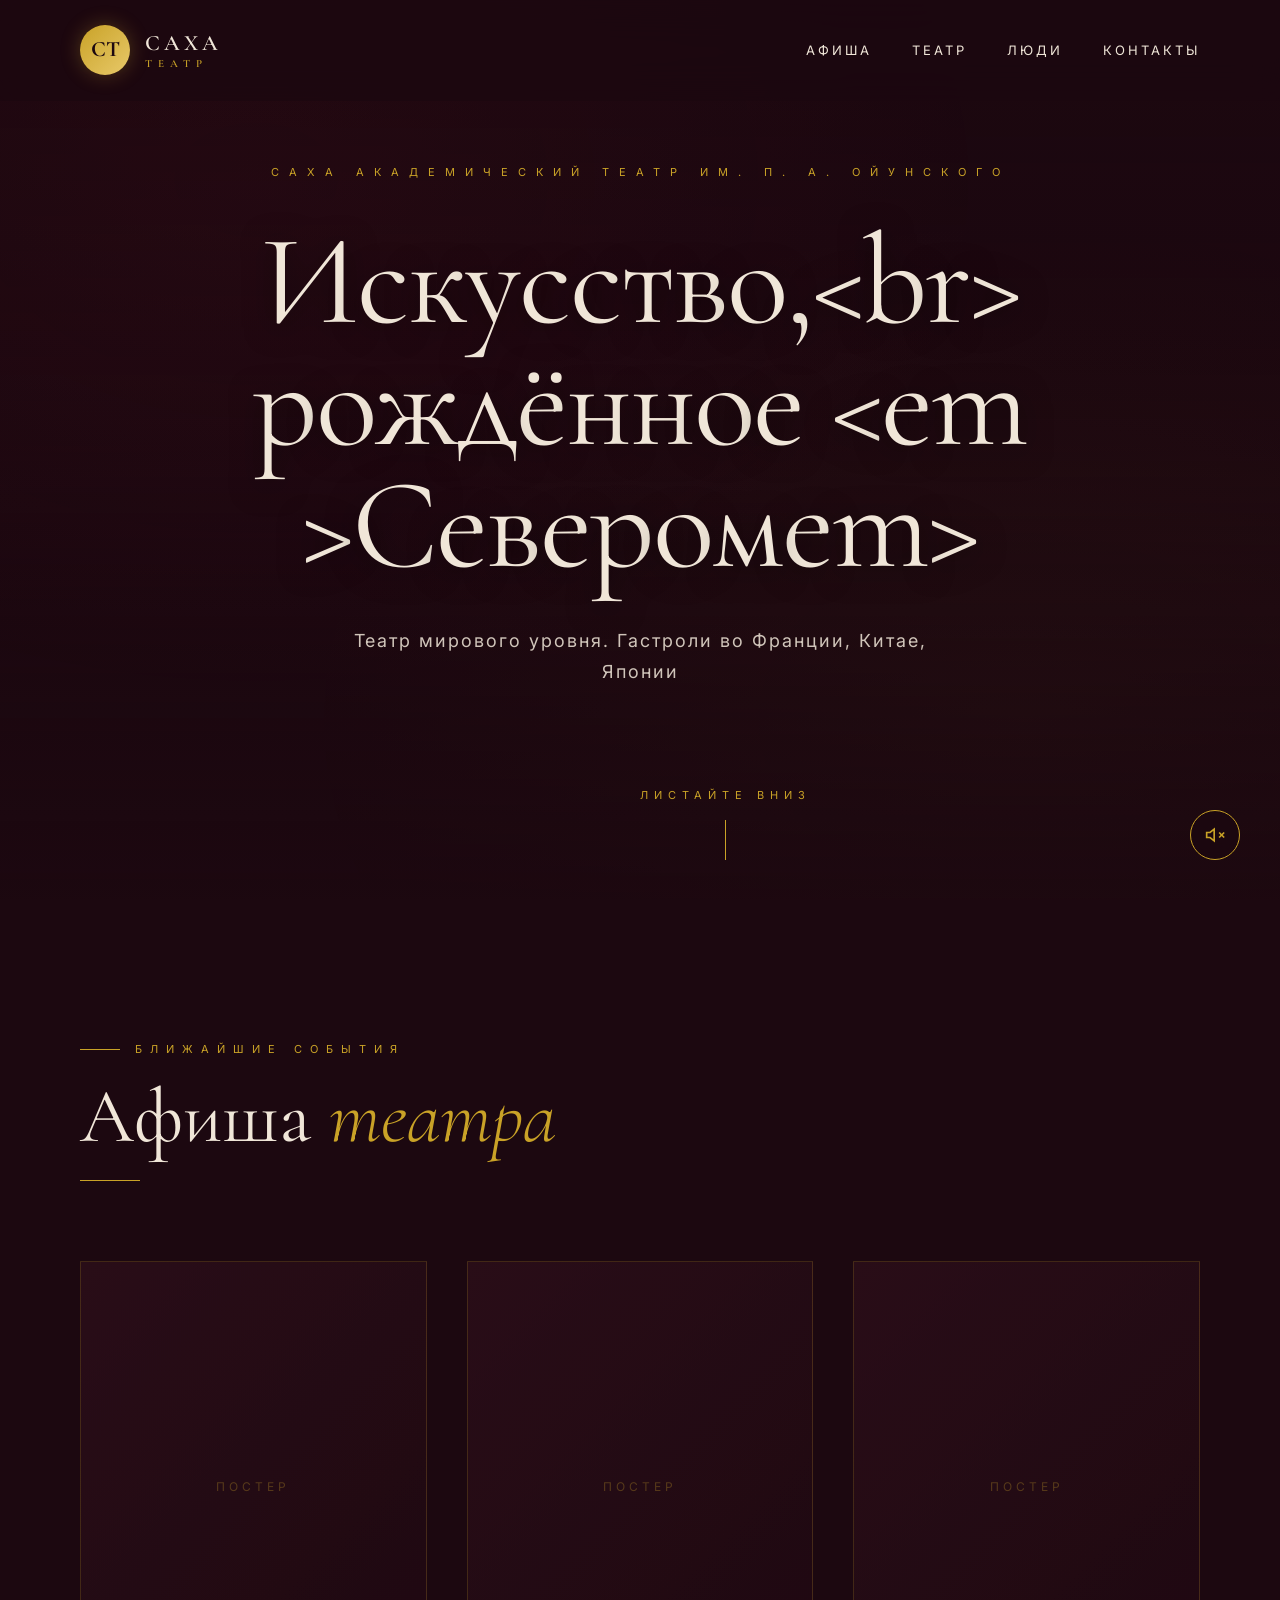
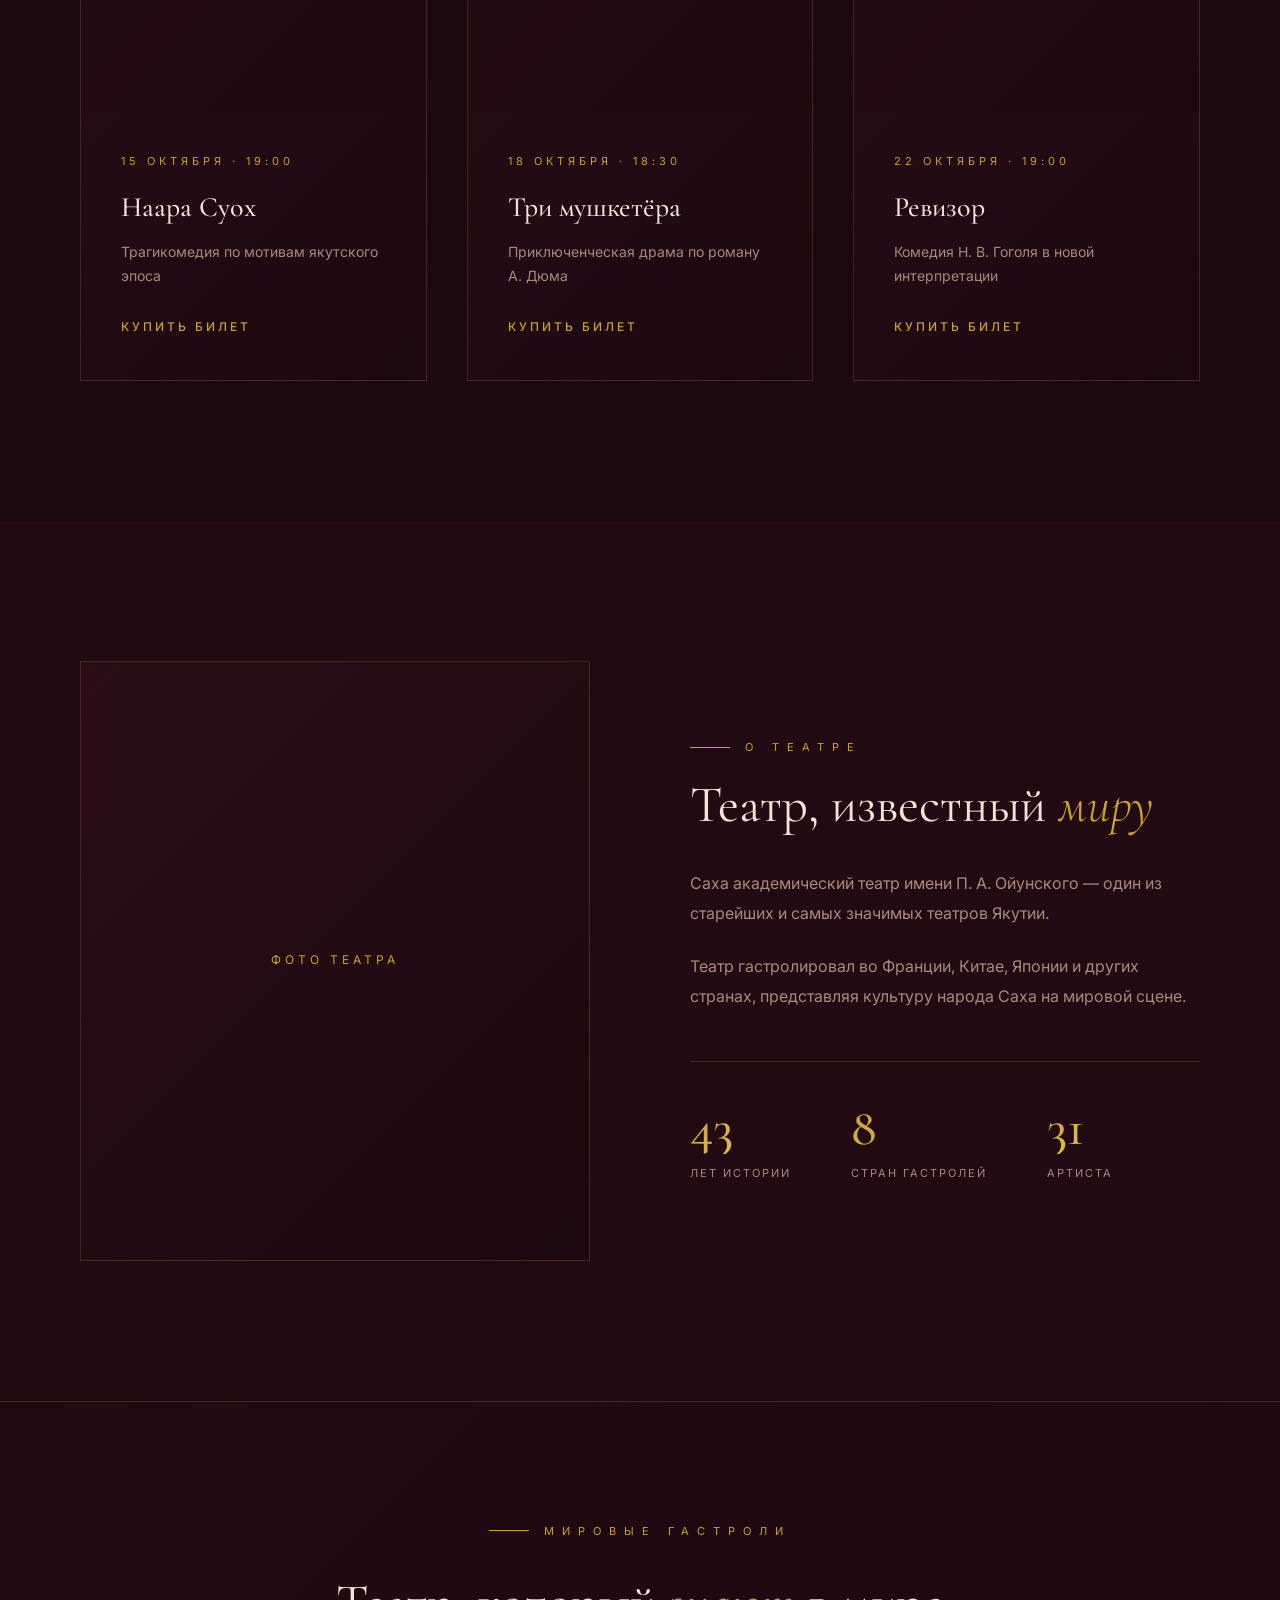
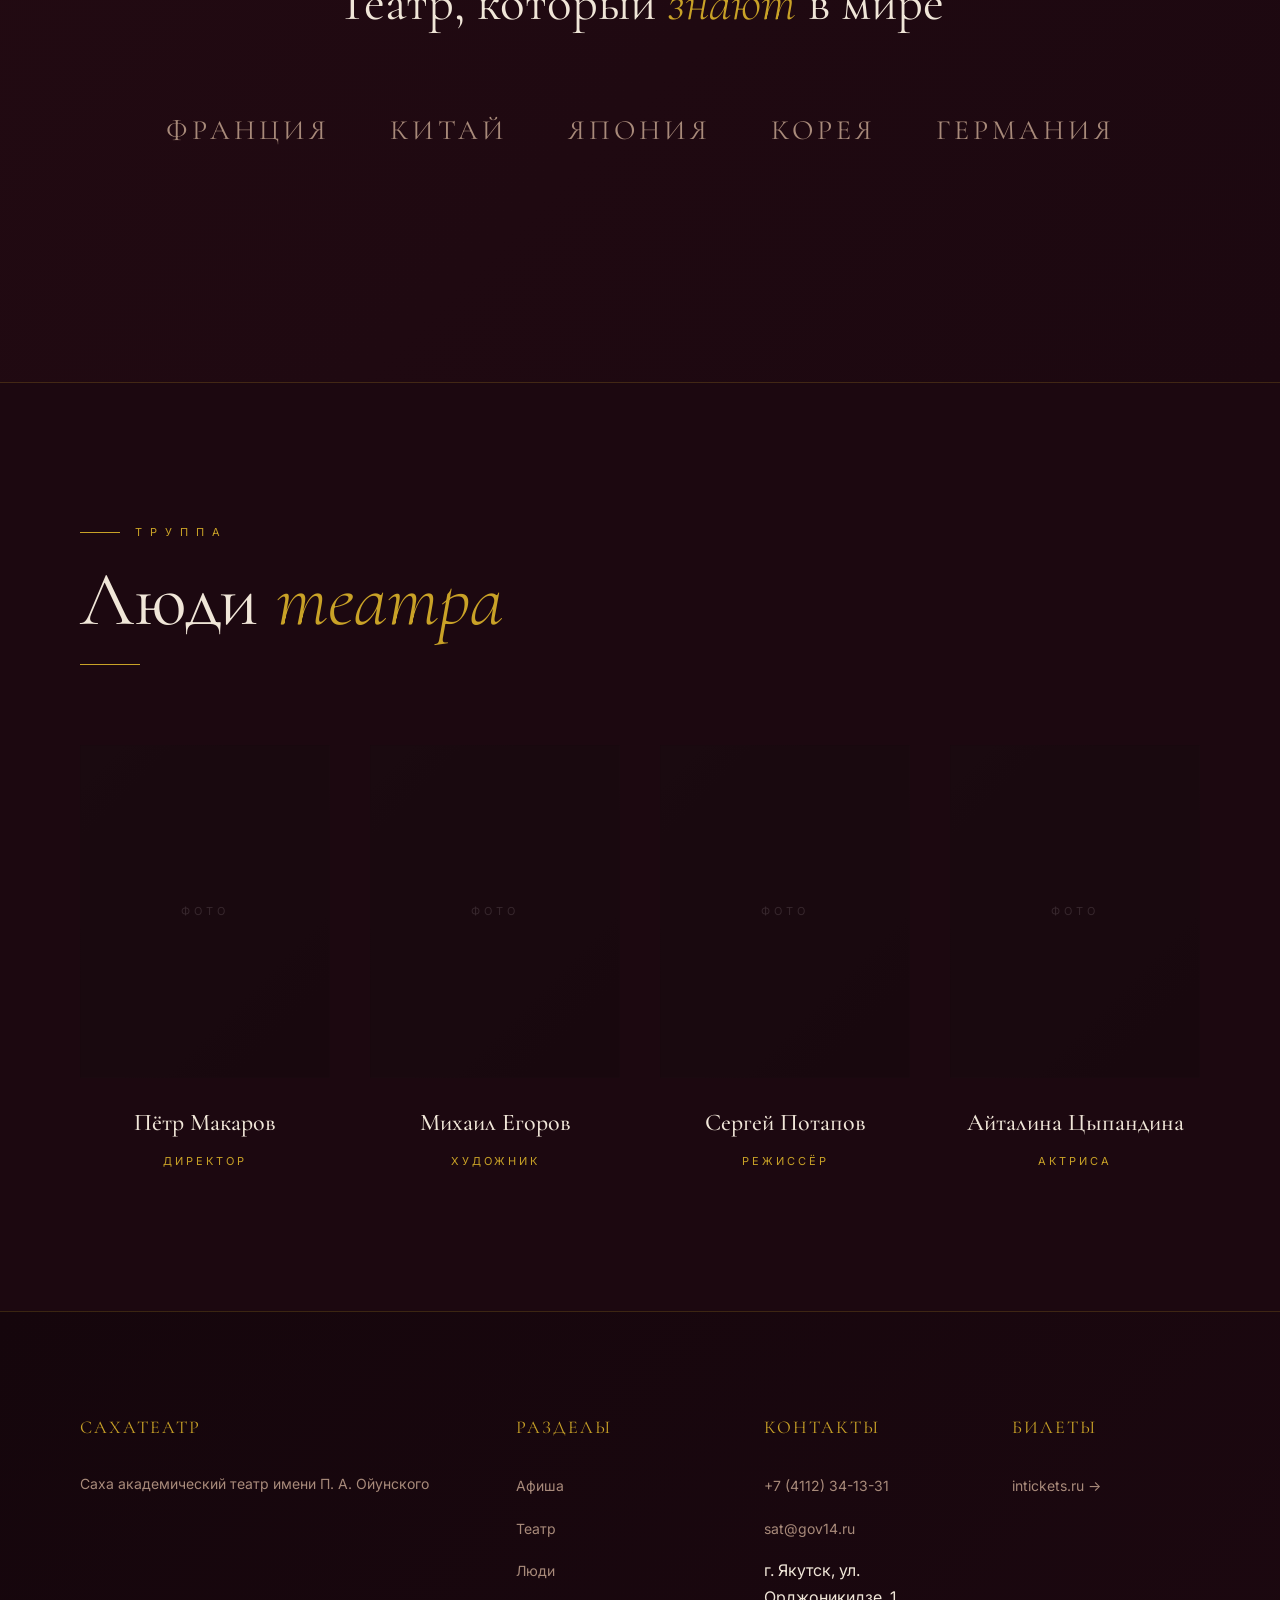
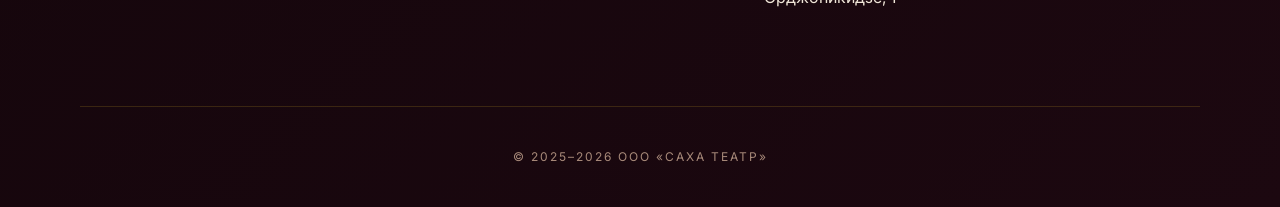
<file: sakha-video.html>
<!DOCTYPE html>
<html lang="ru">
<head>
<meta charset="UTF-8">
<meta name="viewport" content="width=device-width, initial-scale=1.0">
<title>Сахатеатр — Видео-открытие</title>
<link rel="preconnect" href="https://fonts.googleapis.com">
<link rel="preconnect" href="https://fonts.gstatic.com" crossorigin>
<link href="https://fonts.googleapis.com/css2?family=Cormorant+Garamond:ital,wght@0,300;0,400;0,500;0,600;0,700;1,300;1,400&family=Inter:wght@300;400;500;600&display=swap" rel="stylesheet">
<style>
  * { margin: 0; padding: 0; box-sizing: border-box; }
  html { scroll-behavior: smooth; }
  body {
    font-family: 'Inter', sans-serif;
    background: #1C0810;
    color: #F0E6D8;
    line-height: 1.7;
    overflow-x: hidden;
  }
  h1, h2, h3, h4 { font-family: 'Cormorant Garamond', serif; font-weight: 400; }

  :root {
    --bg: #1C0810;
    --bg-card: #2A0E18;
    --bg-soft: #220A12;
    --gold: #C9A227;
    --gold-light: #E8C96A;
    --bordo: #8B1A2B;
    --text: #F0E6D8;
    --text-muted: #A88A7A;
    --line: rgba(201,162,39,0.2);
  }

  /* === ФОН С ПЕРЕЛИВОМ === */
  body::before {
    content: '';
    position: fixed; top: 0; left: 0; right: 0; bottom: 0;
    background: radial-gradient(ellipse at 20% 20%, rgba(139,26,43,0.12) 0%, transparent 50%),
                radial-gradient(ellipse at 80% 80%, rgba(201,162,39,0.06) 0%, transparent 50%);
    pointer-events: none; z-index: -1;
    animation: bgBreath 15s ease-in-out infinite;
  }
  @keyframes bgBreath {
    0%, 100% { opacity: 0.8; }
    50% { opacity: 1; }
  }

  /* ============================================================
     ВИДЕО-ОТКРЫТИЕ (как на Odeon)
     ============================================================ */
  .video-intro {
    height: 100vh;
    width: 100%;
    position: relative;
    overflow: hidden;
    display: flex;
    align-items: center;
    justify-content: center;
    text-align: center;
  }
  .video-intro video {
    position: absolute;
    top: 50%; left: 50%;
    min-width: 100%; min-height: 100%;
    width: auto; height: auto;
    transform: translate(-50%, -50%);
    z-index: -2;
    object-fit: cover;
    animation: videoFadeIn 2.5s ease forwards;
    opacity: 0;
  }
  @keyframes videoFadeIn {
    from { opacity: 0; transform: translate(-50%, -50%) scale(1.1); }
    to { opacity: 1; transform: translate(-50%, -50%) scale(1); }
  }
  .video-intro-overlay {
    position: absolute;
    top: 0; left: 0; right: 0; bottom: 0;
    background: linear-gradient(180deg, rgba(28,8,16,0.5) 0%, rgba(28,8,16,0.3) 50%, rgba(28,8,16,0.85) 100%);
    z-index: -1;
  }
  .video-intro-content {
    position: relative; z-index: 1;
    max-width: 900px;
    padding: 0 40px;
  }
  .video-intro-label {
    font-size: 11px;
    letter-spacing: 10px;
    text-transform: uppercase;
    color: var(--gold);
    margin-bottom: 40px;
    opacity: 0;
    animation: fadeInUp 1.5s ease 1.5s forwards;
  }
  .video-intro h1 {
    font-size: clamp(60px, 10vw, 160px);
    line-height: 0.95;
    margin-bottom: 40px;
    letter-spacing: -2px;
    font-weight: 400;
    color: #F0E6D8;
    text-shadow: 0 4px 30px rgba(0,0,0,0.5);
  }
  .video-intro h1 .letter {
    display: inline-block;
    opacity: 0;
    transform: translateY(60px) rotateX(-90deg);
    animation: letterIn 1s cubic-bezier(0.23, 1, 0.32, 1) forwards;
    text-shadow: 0 4px 30px rgba(0,0,0,0.5);
  }
  .video-intro h1 em {
    color: var(--gold);
    font-style: italic;
    font-weight: 300;
  }
  .video-intro-desc {
    font-size: 18px;
    color: rgba(240,230,216,0.85);
    letter-spacing: 2px;
    margin-bottom: 50px;
    max-width: 600px;
    margin-left: auto;
    margin-right: auto;
    opacity: 0;
    animation: fadeInUp 1.5s ease 2.5s forwards;
  }
  .video-intro-scroll {
    position: absolute;
    bottom: 40px;
    left: 50%;
    transform: translateX(-50%);
    color: var(--gold);
    font-size: 11px;
    letter-spacing: 6px;
    text-transform: uppercase;
    opacity: 0;
    animation: fadeInUp 1.5s ease 3s forwards;
    display: flex;
    flex-direction: column;
    align-items: center;
    gap: 15px;
  }
  .video-intro-scroll::after {
    content: '';
    width: 1px;
    height: 40px;
    background: var(--gold);
    animation: scrollLine 2s ease-in-out infinite;
  }
  @keyframes scrollLine {
    0%, 100% { transform: scaleY(0.3); opacity: 0.3; }
    50% { transform: scaleY(1); opacity: 1; }
  }
  @keyframes fadeInUp {
    from { opacity: 0; transform: translateY(30px); }
    to { opacity: 1; transform: translateY(0); }
  }
  @keyframes letterIn {
    from { opacity: 0; transform: translateY(60px) rotateX(-90deg); }
    to { opacity: 1; transform: translateY(0) rotateX(0); }
  }

  /* === КНОПКА ЗВУКА === */
  .sound-toggle {
    position: fixed;
    bottom: 40px;
    right: 40px;
    z-index: 1000;
    width: 50px; height: 50px;
    border-radius: 50%;
    background: rgba(28,8,16,0.6);
    border: 1px solid var(--gold);
    color: var(--gold);
    cursor: pointer;
    display: flex;
    align-items: center;
    justify-content: center;
    transition: all 0.3s;
    backdrop-filter: blur(10px);
    opacity: 0;
    animation: fadeInUp 1.5s ease 3.5s forwards;
  }
  .sound-toggle:hover {
    background: var(--gold);
    color: var(--bg);
    box-shadow: 0 0 30px rgba(201,162,39,0.5);
  }
  .sound-toggle svg { width: 20px; height: 20px; }

  /* === ШАПКА === */
  header {
    position: fixed; top: 0; left: 0; right: 0;
    padding: 25px 80px; z-index: 1000;
    display: flex; justify-content: space-between; align-items: center;
    background: rgba(28,8,16,0.7); backdrop-filter: blur(20px);
    border-bottom: 1px solid transparent;
    transition: padding 0.4s, background 0.4s, border-color 0.4s;
    opacity: 0;
    animation: fadeInUp 1.5s ease 2s forwards;
  }
  header.scrolled {
    padding: 15px 80px;
    background: rgba(28,8,16,0.95);
    border-bottom-color: var(--line);
  }
  .logo { display: flex; align-items: center; gap: 15px; text-decoration: none; color: var(--text); }
  .logo-img {
    width: 50px; height: 50px;
    background: linear-gradient(135deg, var(--gold), var(--gold-light));
    color: var(--bg);
    display: flex; align-items: center; justify-content: center;
    font-family: 'Cormorant Garamond', serif;
    font-size: 22px; font-weight: 700;
    border-radius: 50%;
    transition: transform 0.6s, box-shadow 0.4s;
    box-shadow: 0 0 20px rgba(201,162,39,0.3);
  }
  .logo:hover .logo-img { transform: rotate(360deg); box-shadow: 0 0 40px rgba(201,162,39,0.6); }
  .logo-text { font-family: 'Cormorant Garamond', serif; font-size: 22px; font-weight: 600; letter-spacing: 4px; text-transform: uppercase; line-height: 1.2; }
  .logo-text span { color: var(--gold); display: block; font-size: 11px; letter-spacing: 6px; }
  nav ul { display: flex; gap: 40px; list-style: none; }
  nav a {
    color: var(--text); text-decoration: none;
    font-size: 13px; letter-spacing: 3px;
    text-transform: uppercase; transition: color 0.3s;
    position: relative;
  }
  nav a::after {
    content: ''; position: absolute;
    bottom: -6px; left: 0; width: 0; height: 1px;
    background: var(--gold); transition: width 0.4s;
  }
  nav a:hover { color: var(--gold); }
  nav a:hover::after { width: 100%; }

  /* === СЕКЦИИ === */
  section { padding: 140px 80px; position: relative; }
  .section-header { margin-bottom: 80px; }
  .section-label {
    font-size: 11px; letter-spacing: 8px;
    text-transform: uppercase; color: var(--gold);
    margin-bottom: 20px;
    display: flex; align-items: center; gap: 15px;
  }
  .section-label::before { content: ''; width: 40px; height: 1px; background: var(--gold); transition: width 0.6s; }
  .section-header:hover .section-label::before { width: 80px; }
  .section-header h2 {
    font-size: clamp(40px, 6vw, 80px);
    line-height: 1; margin-bottom: 25px; font-weight: 400;
  }
  .section-header h2 em { color: var(--gold); font-style: italic; font-weight: 300; }
  .section-header .line { width: 60px; height: 1px; background: var(--gold); transition: width 0.6s; }
  .section-header:hover .line { width: 120px; }

  /* === АНИМАЦИЯ ПОЯВЛЕНИЯ === */
  .reveal { opacity: 0; transform: translateY(60px); transition: opacity 1s ease, transform 1s ease; }
  .reveal.active { opacity: 1; transform: translateY(0); }
  .reveal-left { opacity: 0; transform: translateX(-80px); transition: opacity 1s ease, transform 1s ease; }
  .reveal-left.active { opacity: 1; transform: translateX(0); }
  .reveal-right { opacity: 0; transform: translateX(80px); transition: opacity 1s ease, transform 1s ease; }
  .reveal-right.active { opacity: 1; transform: translateX(0); }

  /* === КАРТОЧКИ === */
  .grid-3 { display: grid; grid-template-columns: repeat(auto-fit, minmax(320px, 1fr)); gap: 40px; max-width: 1400px; margin: 0 auto; }
  .card {
    background: linear-gradient(135deg, var(--bg-card), var(--bg));
    overflow: hidden;
    transition: transform 0.6s cubic-bezier(0.23, 1, 0.32, 1), box-shadow 0.6s;
    cursor: pointer; position: relative;
    border: 1px solid var(--line);
  }
  .card:hover {
    transform: translateY(-15px);
    box-shadow: 0 40px 80px rgba(0,0,0,0.6), 0 0 40px rgba(139,26,43,0.3);
    border-color: var(--gold);
  }
  .card-img {
    height: 450px;
    background: linear-gradient(135deg, var(--bg-card), var(--bg));
    display: flex; align-items: center; justify-content: center;
    color: var(--gold); opacity: 0.3;
    font-size: 12px; letter-spacing: 4px;
    position: relative; overflow: hidden;
    transition: opacity 0.6s;
  }
  .card:hover .card-img { opacity: 0.5; }
  .card-img::before {
    content: ''; position: absolute;
    top: 0; left: -100%; width: 100%; height: 100%;
    background: linear-gradient(90deg, transparent, rgba(201,162,39,0.15), transparent);
    transition: left 0.8s;
  }
  .card:hover .card-img::before { left: 100%; }
  .card-body { padding: 40px; }
  .card-date { font-size: 11px; letter-spacing: 4px; color: var(--gold); text-transform: uppercase; margin-bottom: 20px; }
  .card h3 { font-size: 28px; margin-bottom: 15px; line-height: 1.2; font-weight: 500; transition: color 0.3s; }
  .card:hover h3 { color: var(--gold); }
  .card p { color: var(--text-muted); font-size: 14px; margin-bottom: 25px; }
  .card-link {
    color: var(--gold); text-decoration: none;
    font-size: 12px; letter-spacing: 3px;
    text-transform: uppercase; font-weight: 500;
    position: relative;
  }
  .card-link::after {
    content: ''; position: absolute;
    bottom: -4px; left: 0; width: 0; height: 1px;
    background: var(--gold); transition: width 0.3s;
  }
  .card-link:hover::after { width: 100%; }

  /* === О ТЕАТРЕ === */
  .about { display: grid; grid-template-columns: 1fr 1fr; gap: 100px; align-items: center; max-width: 1400px; margin: 0 auto; }
  .about-img {
    height: 600px;
    background: linear-gradient(135deg, var(--bg-card), var(--bg));
    display: flex; align-items: center; justify-content: center;
    color: var(--gold); opacity: 0.3;
    font-size: 12px; letter-spacing: 4px;
    border: 1px solid var(--line);
    transition: opacity 0.6s, box-shadow 0.6s;
  }
  .about-img:hover { opacity: 0.5; box-shadow: 0 0 60px rgba(139,26,43,0.2); }
  .about-text h2 { font-size: clamp(36px, 4vw, 56px); line-height: 1.1; margin-bottom: 35px; font-weight: 400; }
  .about-text h2 em { color: var(--gold); font-style: italic; font-weight: 300; }
  .about-text p { color: var(--text-muted); margin-bottom: 22px; font-size: 16px; line-height: 1.9; }
  .about-stats { display: flex; gap: 60px; margin-top: 50px; padding-top: 40px; border-top: 1px solid var(--line); }
  .stat-num {
    font-family: 'Cormorant Garamond', serif;
    font-size: 52px;
    background: linear-gradient(135deg, var(--gold), var(--gold-light));
    -webkit-background-clip: text;
    -webkit-text-fill-color: transparent;
    background-clip: text;
    line-height: 1; font-weight: 500;
  }
  .stat-label { font-size: 11px; letter-spacing: 2px; text-transform: uppercase; color: var(--text-muted); margin-top: 10px; }

  /* === ГАСТРОЛИ === */
  .tours {
    text-align: center; padding: 120px 80px;
    background: linear-gradient(135deg, var(--bg-soft), var(--bg));
    border-top: 1px solid var(--line);
    border-bottom: 1px solid var(--line);
  }
  .tours h2 { font-size: clamp(32px, 4vw, 56px); margin-bottom: 60px; font-weight: 400; }
  .tours h2 em { color: var(--gold); font-style: italic; font-weight: 300; }
  .countries { display: flex; justify-content: center; flex-wrap: wrap; gap: 60px; max-width: 1000px; margin: 0 auto; }
  .country {
    font-family: 'Cormorant Garamond', serif;
    font-size: 28px; letter-spacing: 4px;
    color: var(--text-muted);
    transition: all 0.4s;
    text-transform: uppercase;
    cursor: pointer; position: relative;
  }
  .country::after {
    content: ''; position: absolute;
    bottom: -10px; left: 50%;
    width: 0; height: 1px;
    background: var(--gold);
    transition: all 0.4s;
    transform: translateX(-50%);
  }
  .country:hover {
    color: var(--gold);
    letter-spacing: 8px;
    text-shadow: 0 0 30px rgba(201,162,39,0.5);
  }
  .country:hover::after { width: 60px; }

  /* === АРТИСТЫ === */
  .grid-4 { display: grid; grid-template-columns: repeat(auto-fit, minmax(240px, 1fr)); gap: 40px; max-width: 1400px; margin: 0 auto; }
  .artist-card { text-align: center; cursor: pointer; }
  .artist-photo {
    width: 100%; aspect-ratio: 3/4;
    background: linear-gradient(135deg, var(--bg-card), var(--bg));
    margin-bottom: 25px;
    display: flex; align-items: center; justify-content: center;
    color: var(--gold); opacity: 0.2;
    font-size: 11px; letter-spacing: 4px;
    transition: all 0.6s cubic-bezier(0.23, 1, 0.32, 1);
    border: 1px solid transparent;
    filter: grayscale(100%);
  }
  .artist-card:hover .artist-photo {
    border-color: var(--gold);
    filter: grayscale(0%);
    transform: scale(1.05);
    box-shadow: 0 0 40px rgba(139,26,43,0.3);
  }
  .artist-card h3 { font-size: 24px; margin-bottom: 8px; font-weight: 500; transition: color 0.3s; }
  .artist-card:hover h3 { color: var(--gold); }
  .artist-card p { color: var(--gold); font-size: 11px; letter-spacing: 3px; text-transform: uppercase; }

  /* === ПОДВАЛ === */
  footer {
    background: linear-gradient(135deg, #15060C, #1C0810);
    padding: 100px 80px 40px;
    border-top: 1px solid var(--line);
  }
  .footer-grid { display: grid; grid-template-columns: 2fr 1fr 1fr 1fr; gap: 60px; margin-bottom: 80px; max-width: 1400px; margin-left: auto; margin-right: auto; }
  .footer-grid h4 { font-family: 'Cormorant Garamond', serif; font-size: 18px; margin-bottom: 30px; color: var(--gold); letter-spacing: 2px; text-transform: uppercase; }
  .footer-grid ul { list-style: none; }
  .footer-grid li { margin-bottom: 15px; }
  .footer-grid a { color: var(--text-muted); text-decoration: none; font-size: 14px; transition: color 0.3s; }
  .footer-grid a:hover { color: var(--gold); }
  .footer-bottom { text-align: center; padding-top: 40px; border-top: 1px solid var(--line); color: var(--text-muted); font-size: 12px; letter-spacing: 2px; text-transform: uppercase; }

  /* === АДАПТИВ === */
  @media (max-width: 768px) {
    header { padding: 20px; flex-direction: column; gap: 20px; }
    header.scrolled { padding: 15px 20px; }
    nav ul { gap: 15px; flex-wrap: wrap; justify-content: center; }
    section { padding: 80px 20px; }
    .video-intro-content { padding: 0 20px; }
    .sound-toggle { bottom: 20px; right: 20px; }
    .about { grid-template-columns: 1fr; gap: 40px; }
    .footer-grid { grid-template-columns: 1fr; gap: 40px; }
    .about-stats { flex-direction: column; gap: 30px; }
    .countries { gap: 30px; }
    .country { font-size: 20px; }
  }
</style>
</head>
<body>

  <!-- ВИДЕО-ОТКРЫТИЕ -->
  <section class="video-intro">
    <video autoplay muted loop playsinline id="introVideo">
      <source src="https://videos.pexels.com/video-files/3130284/3130284-uhd_2560_1440_30fps.mp4" type="video/mp4">
    </video>
    <div class="video-intro-overlay"></div>
    <div class="video-intro-content">
      <div class="video-intro-label">Саха академический театр им. П. А. Ойунского</div>
      <h1 id="introTitle">Искусство,<br>рождённое <em>Севером</em></h1>
      <p class="video-intro-desc">Театр мирового уровня. Гастроли во Франции, Китае, Японии</p>
    </div>
    <div class="video-intro-scroll">Листайте вниз</div>
  </section>

  <!-- КНОПКА ЗВУКА -->
  <button class="sound-toggle" id="soundToggle" title="Включить звук">
    <svg id="soundIcon" viewBox="0 0 24 24" fill="none" stroke="currentColor" stroke-width="2">
      <path d="M11 5L6 9H2v6h4l5 4V5z"/>
      <line x1="23" y1="9" x2="17" y2="15"/>
      <line x1="17" y1="9" x2="23" y2="15"/>
    </svg>
  </button>

  <header id="header">
    <a href="#" class="logo">
      <div class="logo-img">СТ</div>
      <div class="logo-text">Саха<span>театр</span></div>
    </a>
    <nav>
      <ul>
        <li><a href="#afisha">Афиша</a></li>
        <li><a href="#about">Театр</a></li>
        <li><a href="#artists">Люди</a></li>
        <li><a href="#contacts">Контакты</a></li>
      </ul>
    </nav>
  </header>

  <section id="afisha">
    <div class="section-header reveal">
      <div class="section-label">Ближайшие события</div>
      <h2>Афиша <em>театра</em></h2>
      <div class="line"></div>
    </div>
    <div class="grid-3">
      <div class="card reveal"><div class="card-img">ПОСТЕР</div><div class="card-body"><div class="card-date">15 октября · 19:00</div><h3>Наара Суох</h3><p>Трагикомедия по мотивам якутского эпоса</p><a href="#" class="card-link">Купить билет</a></div></div>
      <div class="card reveal"><div class="card-img">ПОСТЕР</div><div class="card-body"><div class="card-date">18 октября · 18:30</div><h3>Три мушкетёра</h3><p>Приключенческая драма по роману А. Дюма</p><a href="#" class="card-link">Купить билет</a></div></div>
      <div class="card reveal"><div class="card-img">ПОСТЕР</div><div class="card-body"><div class="card-date">22 октября · 19:00</div><h3>Ревизор</h3><p>Комедия Н. В. Гоголя в новой интерпретации</p><a href="#" class="card-link">Купить билет</a></div></div>
    </div>
  </section>

  <section id="about" style="background: var(--bg-soft);">
    <div class="about">
      <div class="about-img reveal-left">ФОТО ТЕАТРА</div>
      <div class="about-text reveal-right">
        <div class="section-label">О театре</div>
        <h2>Театр, известный <em>миру</em></h2>
        <p>Саха академический театр имени П. А. Ойунского — один из старейших и самых значимых театров Якутии.</p>
        <p>Театр гастролировал во Франции, Китае, Японии и других странах, представляя культуру народа Саха на мировой сцене.</p>
        <div class="about-stats">
          <div><div class="stat-num" data-target="100">0</div><div class="stat-label">Лет истории</div></div>
          <div><div class="stat-num" data-target="20">0</div><div class="stat-label">Стран гастролей</div></div>
          <div><div class="stat-num" data-target="72">0</div><div class="stat-label">Артиста</div></div>
        </div>
      </div>
    </div>
  </section>

  <section class="tours">
    <div class="section-label reveal" style="justify-content: center;">Мировые гастроли</div>
    <h2 class="reveal">Театр, который <em>знают</em> в мире</h2>
    <div class="countries">
      <div class="country reveal">Франция</div>
      <div class="country reveal">Китай</div>
      <div class="country reveal">Япония</div>
      <div class="country reveal">Корея</div>
      <div class="country reveal">Германия</div>
      <div class="country reveal">США</div>
    </div>
  </section>

  <section id="artists">
    <div class="section-header reveal">
      <div class="section-label">Труппа</div>
      <h2>Люди <em>театра</em></h2>
      <div class="line"></div>
    </div>
    <div class="grid-4">
      <div class="artist-card reveal"><div class="artist-photo">ФОТО</div><h3>Пётр Макаров</h3><p>Директор</p></div>
      <div class="artist-card reveal"><div class="artist-photo">ФОТО</div><h3>Михаил Егоров</h3><p>Художник</p></div>
      <div class="artist-card reveal"><div class="artist-photo">ФОТО</div><h3>Сергей Потапов</h3><p>Режиссёр</p></div>
      <div class="artist-card reveal"><div class="artist-photo">ФОТО</div><h3>Айталина Цыпандина</h3><p>Актриса</p></div>
    </div>
  </section>

  <footer id="contacts">
    <div class="footer-grid">
      <div class="reveal"><h4>Сахатеатр</h4><p style="color: var(--text-muted); font-size: 14px;">Саха академический театр имени П. А. Ойунского</p></div>
      <div class="reveal"><h4>Разделы</h4><ul><li><a href="#afisha">Афиша</a></li><li><a href="#about">Театр</a></li><li><a href="#artists">Люди</a></li></ul></div>
      <div class="reveal"><h4>Контакты</h4><ul><li><a href="tel:+74112341331">+7 (4112) 34-13-31</a></li><li><a href="mailto:sat@gov14.ru">sat@gov14.ru</a></li><li>г. Якутск, ул. Орджоникидзе, 1</li></ul></div>
      <div class="reveal"><h4>Билеты</h4><ul><li><a href="#">intickets.ru →</a></li></ul></div>
    </div>
    <div class="footer-bottom">© 2025–2026 ООО «Саха театр»</div>
  </footer>

<script>
  // === АНИМАЦИЯ БУКВ В ЗАГОЛОВКЕ ===
  const introTitle = document.getElementById('introTitle');
  if (introTitle) {
    const html = introTitle.innerHTML;
    introTitle.innerHTML = html.replace(/([А-Яа-яA-Za-z])/g, '<span class="letter">$1</span>');
    document.querySelectorAll('#introTitle .letter').forEach((letter, index) => {
      letter.style.animationDelay = (1.8 + index * 0.05) + 's';
    });
  }

  // === КНОПКА ЗВУКА ===
  const soundToggle = document.getElementById('soundToggle');
  const introVideo = document.getElementById('introVideo');
  const soundIcon = document.getElementById('soundIcon');
  let soundOn = false;

  soundToggle.addEventListener('click', () => {
    soundOn = !soundOn;
    introVideo.muted = !soundOn;
    if (soundOn) {
      introVideo.play();
      soundIcon.innerHTML = '<path d="M11 5L6 9H2v6h4l5 4V5z"/><path d="M19.07 4.93a10 10 0 0 1 0 14.14M15.54 8.46a5 5 0 0 1 0 7.07"/>';
      soundToggle.title = 'Выключить звук';
    } else {
      soundIcon.innerHTML = '<path d="M11 5L6 9H2v6h4l5 4V5z"/><line x1="23" y1="9" x2="17" y2="15"/><line x1="17" y1="9" x2="23" y2="15"/>';
      soundToggle.title = 'Включить звук';
    }
  });

  // === ПОЯВЛЕНИЕ ПРИ СКРОЛЛЕ ===
  const revealElements = document.querySelectorAll('.reveal, .reveal-left, .reveal-right');
  const revealObserver = new IntersectionObserver((entries) => {
    entries.forEach((entry, index) => {
      if (entry.isIntersecting) {
        setTimeout(() => {
          entry.target.classList.add('active');
        }, index * 100);
        revealObserver.unobserve(entry.target);
      }
    });
  }, { threshold: 0.1, rootMargin: '0px 0px -50px 0px' });
  revealElements.forEach(el => revealObserver.observe(el));

  // === СЧЁТЧИК ЦИФР ===
  const statNums = document.querySelectorAll('.stat-num');
  const statObserver = new IntersectionObserver((entries) => {
    entries.forEach(entry => {
      if (entry.isIntersecting) {
        const el = entry.target;
        const target = parseInt(el.getAttribute('data-target'));
        let current = 0;
        const increment = target / 60;
        const timer = setInterval(() => {
          current += increment;
          if (current >= target) {
            el.textContent = target + '+';
            clearInterval(timer);
          } else {
            el.textContent = Math.floor(current);
          }
        }, 25);
        statObserver.unobserve(el);
      }
    });
  }, { threshold: 0.5 });
  statNums.forEach(el => statObserver.observe(el));

  // === ШАПКА ПРИ СКРОЛЛЕ ===
  const header = document.getElementById('header');
  window.addEventListener('scroll', () => {
    if (window.scrollY > 100) {
      header.classList.add('scrolled');
    } else {
      header.classList.remove('scrolled');
    }
  });
</script>

</body>
</html>
</file>
